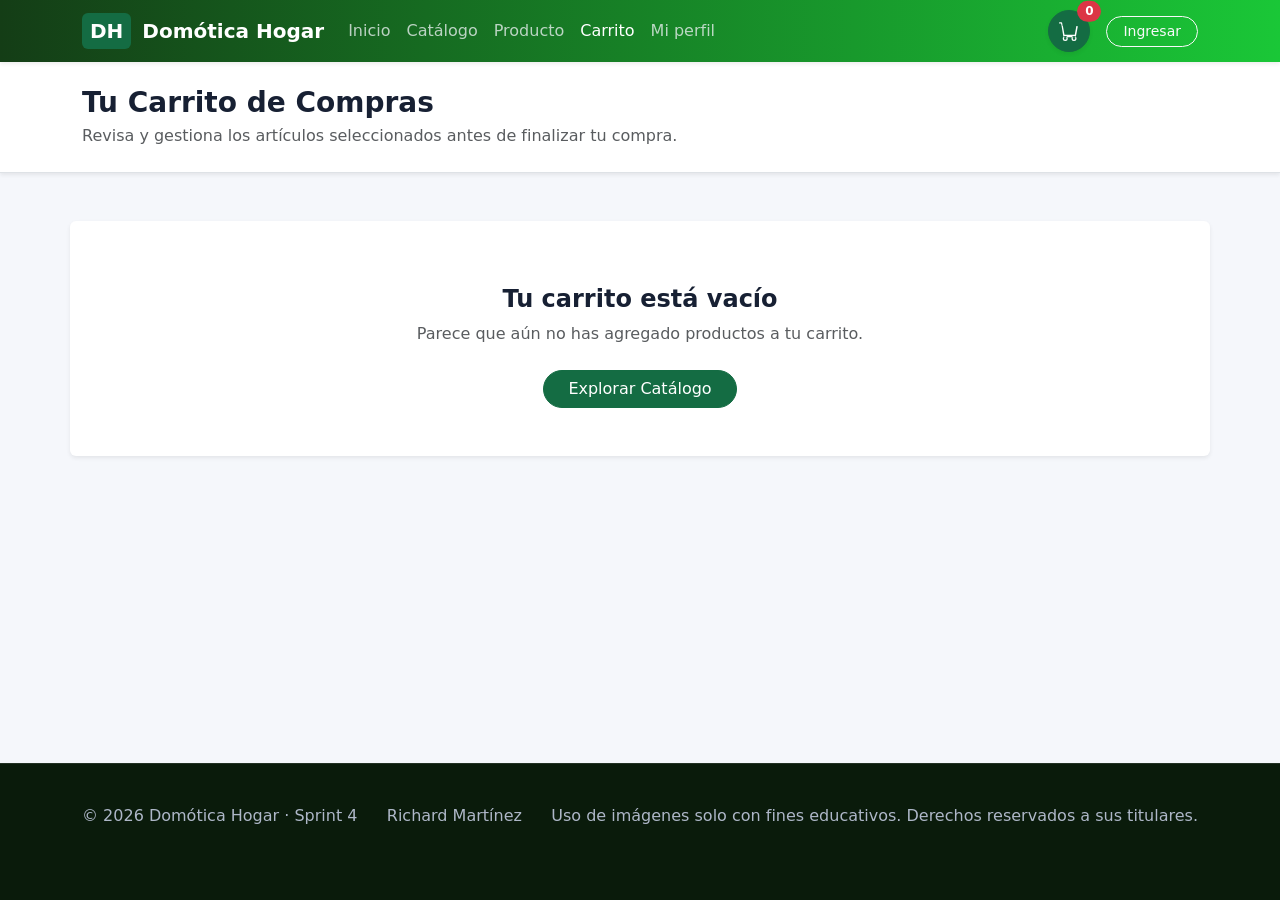
<file: carrito.html>
<!doctype html>
<html lang="es">

<head>
    <meta charset="utf-8">
    <meta name="viewport" content="width=device-width, initial-scale=1">
    <link href="https://cdn.jsdelivr.net/npm/bootstrap@5.3.3/dist/css/bootstrap.min.css" rel="stylesheet">
    <link rel="stylesheet" href="css/styles.css">
    <title>Domótica Hogar | Carrito de Compras</title>
</head>

<body class="d-flex flex-column min-vh-100" data-page="carrito">

    <!-- Navbar Estándar de Index -->
    <nav class="navbar navbar-expand-lg navbar-dark sticky-top shadow-sm">
        <div class="container">
            <a class="navbar-brand fw-bold" href="index.html">
                <span class="brand-mark">DH</span> Domótica Hogar
            </a>

            <button class="navbar-toggler" type="button" data-bs-toggle="collapse" data-bs-target="#mainNav" aria-controls="mainNav" aria-expanded="false" aria-label="Toggle navigation">
                <span class="navbar-toggler-icon"></span>
            </button>

            <div class="collapse navbar-collapse" id="mainNav">
                <ul class="navbar-nav me-auto mb-2 mb-lg-0">
                    <li class="nav-item">
                        <a class="nav-link" data-page="inicio" href="index.html">Inicio</a>
                    </li>
                    <li class="nav-item">
                        <a class="nav-link" data-page="catalogo" href="catalogo.html">Catálogo</a>
                    </li>
                    <li class="nav-item">
                        <a class="nav-link" data-page="producto" href="producto.html">Producto</a>
                    </li>
                    <li class="nav-item">
                        <a class="nav-link active" data-page="carrito" href="carrito.html">Carrito</a>
                    </li>
                    <li class="nav-item">
                        <a class="nav-link" data-page="perfil" href="perfil.html">Mi perfil</a>
                    </li>
                    <li class="nav-item">
                        <a class="nav-link" data-page="admin" href="admin.html">Administración</a>
                    </li>
                </ul>

                <div class="d-flex align-items-center gap-3 mt-3 mt-lg-0">
                    <a href="carrito.html" class="btn text-white position-relative rounded-circle p-2 d-inline-flex align-items-center justify-content-center shadow-sm" title="Carrito de compras" style="width: 42px; height: 42px; background-color: #146c43; border-color: #146c43;">
                        <svg xmlns="http://www.w3.org/2000/svg" width="20" height="20" fill="currentColor" class="bi bi-cart3" viewBox="0 0 16 16">
                            <path d="M0 1.5A.5.5 0 0 1 .5 1H2a.5.5 0 0 1 .485.379L2.89 4H14.5a.5.5 0 0 1 .491.592l-1.5 8A.5.5 0 0 1 13 13H4a.5.5 0 0 1-.491-.408L2.01 3.607 1.61 2H.5a.5.5 0 0 1-.5-.5M3.102 4l1.313 7h8.17l1.313-7zM5 12a2 2 0 1 0 0 4 2 2 0 0 0 0-4m7 0a2 2 0 1 0 0 4 2 2 0 0 0 0-4m-7 1a1 1 0 1 1 0 2 1 1 0 0 1 0-2m7 0a1 1 0 1 1 0 2 1 1 0 0 1 0-2"/>
                        </svg>
                        <span id="cant-carrito" class="position-absolute top-0 start-100 translate-middle badge rounded-pill bg-danger">
                            0
                            <span class="visually-hidden">productos en el carrito</span>
                        </span>
                    </a>

                    <div id="nav-auth-container" class="d-flex align-items-center gap-2">
                        <a href="perfil.html" class="btn btn-outline-light btn-sm rounded-pill px-3">Ingresar</a>
                    </div>
                </div>
            </div>
        </div>
    </nav>

    <!-- Header Carrito -->
    <header class="bg-white py-4 mb-4 border-bottom shadow-sm">
        <div class="container">
            <h1 class="h3 fw-bold mb-1">Tu Carrito de Compras</h1>
            <p class="text-muted mb-0">Revisa y gestiona los artículos seleccionados antes de finalizar tu compra.</p>
        </div>
    </header>

    <!-- Contenido Carrito -->
    <main class="flex-grow-1 container my-4">
        <div class="row g-4" id="contenedor-carrito-vista">
            <div class="col-12 text-center py-5">
                <div class="spinner-border text-success" role="status">
                    <span class="visually-hidden">Cargando carrito...</span>
                </div>
                <p class="text-muted mt-3">Cargando artículos de tu carrito...</p>
            </div>
        </div>
    </main>

    <!-- Footer Estándar de Index -->
    <footer class="footer py-4 mt-auto">
        <div class="container d-flex justify-content-between flex-wrap gap-2 text-center text-md-start">
            <span>© 2026 Domótica Hogar · Sprint 4</span>
            <span>Richard Martínez</span> 
            <span>Uso de imágenes solo con fines educativos. Derechos reservados a sus titulares.</span>
        </div>
    </footer>

    <!-- Toast Estándar -->
    <div class="toast-container position-fixed bottom-0 end-0 p-3">
        <div id="appToast" class="toast">
            <div class="toast-header">
                <strong class="me-auto">Domótica Hogar</strong>
                <button class="btn-close" data-bs-dismiss="toast"></button>
            </div>
            <div class="toast-body" id="toastMessage"></div>
        </div>
    </div>

<!-- Scripts -->
    <script src="https://cdn.jsdelivr.net/npm/bootstrap@5.3.3/dist/js/bootstrap.bundle.min.js"></script>
    <script type="module" src="js/base.js"></script>
    <script type="module" src="js/carrito-view.js"></script>

</body>

</html>
</file>
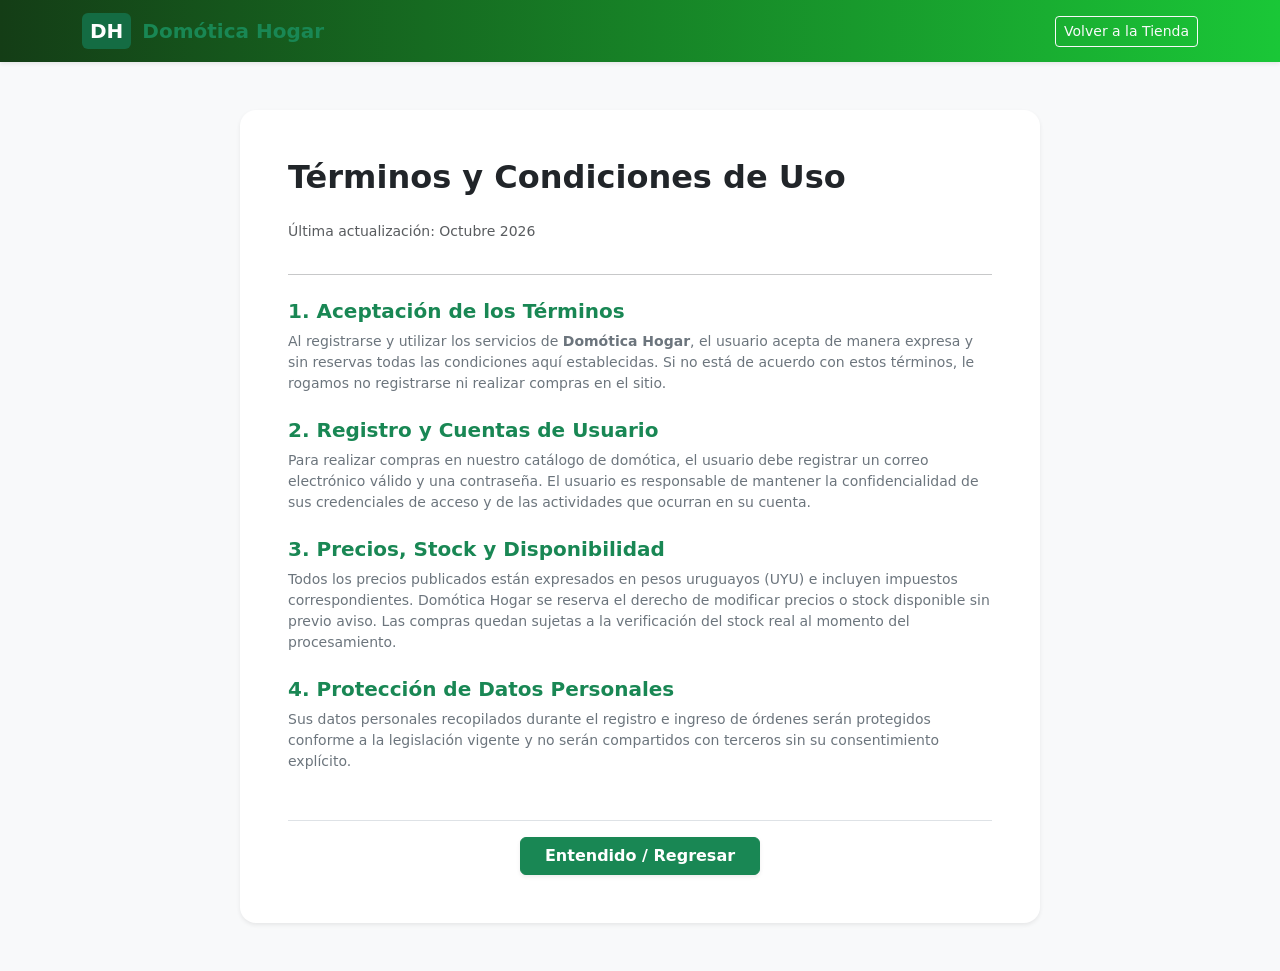
<file: terminos.html>
<!DOCTYPE html>
<html lang="es">
<head>
    <meta charset="UTF-8">
    <meta name="viewport" content="width=device-width, initial-scale=1.0">
    <title>Términos y Condiciones - Domótica Hogar</title>
    <!-- Bootstrap 5 CSS -->
    <link href="https://cdn.jsdelivr.net/npm/bootstrap@5.3.3/dist/css/bootstrap.min.css" rel="stylesheet">
    <link rel="stylesheet" href="css/styles.css">
</head>
<body class="bg-light d-flex flex-column min-vh-100">

    <!-- NAV BAR PRINCIPAL -->
    <nav class="navbar navbar-expand-lg navbar-dark bg-dark shadow-sm">
        <div class="container">
            <a class="navbar-brand fw-bold text-success" href="index.html">
                <span class="brand-mark">DH</span> Domótica Hogar
            </a>
            <button id="btn-regresar-top" class="btn btn-outline-light btn-sm">Volver a la Tienda</button>
        </div>
    </nav>

    <div class="container py-5 my-auto">
        <div class="card border-0 shadow-sm p-4 p-md-5 bg-white mx-auto" style="max-width: 800px;">
            <h1 class="h2 fw-bold text-dark mb-4">Términos y Condiciones de Uso</h1>
            <p class="text-muted small">Última actualización: Octubre 2026</p>
            <hr class="mb-4">

            <section class="mb-4">
                <h2 class="h5 fw-bold text-success">1. Aceptación de los Términos</h2>
                <p class="text-secondary small mb-0">
                    Al registrarse y utilizar los servicios de <strong>Domótica Hogar</strong>, el usuario acepta de manera expresa y sin reservas todas las condiciones aquí establecidas. Si no está de acuerdo con estos términos, le rogamos no registrarse ni realizar compras en el sitio.
                </p>
            </section>

            <section class="mb-4">
                <h2 class="h5 fw-bold text-success">2. Registro y Cuentas de Usuario</h2>
                <p class="text-secondary small mb-0">
                    Para realizar compras en nuestro catálogo de domótica, el usuario debe registrar un correo electrónico válido y una contraseña. El usuario es responsable de mantener la confidencialidad de sus credenciales de acceso y de las actividades que ocurran en su cuenta.
                </p>
            </section>

            <section class="mb-4">
                <h2 class="h5 fw-bold text-success">3. Precios, Stock y Disponibilidad</h2>
                <p class="text-secondary small mb-0">
                    Todos los precios publicados están expresados en pesos uruguayos (UYU) e incluyen impuestos correspondientes. Domótica Hogar se reserva el derecho de modificar precios o stock disponible sin previo aviso. Las compras quedan sujetas a la verificación del stock real al momento del procesamiento.
                </p>
            </section>

            <section class="mb-4">
                <h2 class="h5 fw-bold text-success">4. Protección de Datos Personales</h2>
                <p class="text-secondary small mb-0">
                    Sus datos personales recopilados durante el registro e ingreso de órdenes serán protegidos conforme a la legislación vigente y no serán compartidos con terceros sin su consentimiento explícito.
                </p>
            </section>

            <div class="mt-4 pt-3 border-top text-center">
                <button id="btn-cerrar-terminos" class="btn btn-success fw-bold px-4 shadow-sm">
                    Entendido / Regresar
                </button>
            </div>
        </div>
    </div>

    <script>
        function cerrarOVolver() {
            // Si la página se abrió en una nueva pestaña (target="_blank")
            if (window.opener || window.history.length === 1) {
                window.close();
            } else {
                // Si se navegó en la misma pestaña
                window.history.back();
            }
        }

        document.getElementById('btn-cerrar-terminos')?.addEventListener('click', cerrarOVolver);
        document.getElementById('btn-regresar-top')?.addEventListener('click', cerrarOVolver);
    </script>
</body>
</html>
</file>
<file: css/styles.css>
/* ==========================================================================
   1. VARIABLES Y ESTILOS BASE (CORREGIDO)
   ========================================================================== */
:root {
  --primary: #266d35;
  --secondary: #172033;
  --surface: #f5f7fb;
  --accent: #ffc107;
  --ink: #172033;
}

* {
  box-sizing: border-box;
}

/* Permitir que el HTML se expanda libremente sin limitar el scroll */
html {
  height: auto;
  min-height: 100%;
}

body {
  font-family: Inter, system-ui, -apple-system, sans-serif;
  color: var(--ink);
  background-color: var(--surface);
  min-height: 100vh;
  display: flex;
  flex-direction: column;
  margin: 0;
  padding: 0;
}

/* El main se expande dinómicamente sin generar franjas blancas al final */
main, .flex-grow-1 {
  flex: 1 0 auto;
}

/* ==========================================================================
   2. NAVEGACIÓN Y CABECERA
   ========================================================================== */
.navbar {
  background: linear-gradient(90deg, #143d16, #1ac737);
}

.navbar .nav-link {
  color: #e9f0efc7;
}

.navbar .nav-link.active,
.navbar .nav-link:hover {
  color: #fff;
}

.brand-mark {
  background-color: #146c43;
  color: #ffffff;
  padding: 0.2rem 0.5rem;
  border-radius: 0.375rem;
  font-weight: 700;
  display: inline-block;
  margin-right: 0.25rem;
}

/* ==========================================================================
   3. BOTONES Y ACCESIBILIDAD
   ========================================================================== */
.btn-primary {
  background-color: var(--primary);
  border-color: var(--primary);
}

.btn-primary:hover,
.btn-primary:focus {
  background-color: #1c5227;
  border-color: #0d2913;
}

.btn-secondary {
  background-color: var(--secondary);
  border-color: var(--secondary);
}

.btn-verde-domotica {
  background-color: #146c43;
  color: #ffffff;
  border: 1px solid #146c43;
  transition: all 0.25s ease-in-out;
}

.btn-verde-domotica:hover {
  background-color: #0f5132;
  border-color: #0f5132;
  color: #ffffff;
  box-shadow: 0 4px 10px rgba(20, 108, 67, 0.25);
}

a:focus-visible,
button:focus-visible,
.btn:focus-visible,
.form-control:focus {
  outline: 3px solid var(--accent) !important;
  box-shadow: 0 0 0 0.2rem rgba(255, 193, 7, 0.35) !important;
}

/* ==========================================================================
   4. HERO Y SECCIÓN DE PRESENTACIÓN
   ========================================================================== */
.hero {
  background: radial-gradient(circle at 15% 20%, #d7e2d8 0, #fff 48%, #eef3ff 100%);
}

.hero-card {
  position: relative;
  background: #fff;
  border-radius: 24px;
  padding: 12px;
  box-shadow: 0 20px 50px rgba(26, 78, 37, 0.15);
}

.hero-card img {
  height: 420px;
  width: 100%;
  object-fit: cover;
  border-radius: 16px; 
}

.hero-card-header {
  display: flex;
  gap: 7px;
  padding: 5px 4px 12px;
}

.dot {
  width: 9px;
  height: 9px;
  border-radius: 50%;
  background: #e0efdc;
}

.dot:first-child { background: #6bb0ff; }
.dot:nth-child(2) { background: #3bc1ff; }
.dot:nth-child(3) { background: #51cf66; }

.floating-card {
  position: absolute;
  left: 20px; 
  bottom: 30px;
  background: #fff;
  padding: 18px 22px;
  border-radius: 16px;
  box-shadow: 0 18px 40px #1720332e;
  display: flex;
  flex-direction: column;
}

/* ==========================================================================
   5. COMPONENTES Y TARJETAS DE PRODUCTO
   ========================================================================== */
.metric {
  background: #fff;
  border: 1px solid #e7eaf0;
  border-radius: 14px;
  padding: 14px;
  text-align: center;
  display: flex;
  flex-direction: column;
}

.metric span {
  font-size: 0.75rem;
  color: #0f220e;
}

.section-heading {
  display: flex;
  justify-content: space-between;
  align-items: flex-end;
}

.eyebrow {
  font-size: 0.75rem;
  text-transform: uppercase;
  letter-spacing: 0.14em;
  color: var(--primary);
  font-weight: 800;
}

.student-task {
  display: flex;
  gap: 16px;
  background: #fff;
  border-left: 5px solid var(--primary);
  border-radius: 14px;
  padding: 20px;
}

.student-task-number {
  display: grid;
  place-items: center;
  flex: 0 0 40px;
  height: 40px;
  border-radius: 50%;
  background: var(--primary);
  color: #fff;
  font-weight: 800;
}

.placeholder-product {
  height: 100%;
  background: #fff;
  border-radius: 18px;
  overflow: hidden;
  box-shadow: 0 10px 28px #17203314;
}

.card {
  border: none;
  border-radius: 16px;
  overflow: hidden;
  box-shadow: 0 10px 28px rgba(23, 32, 51, 0.08);
  transition: transform 0.2s ease, box-shadow 0.2s ease;
}

.card:hover {
  transform: translateY(-4px);
  box-shadow: 0 16px 35px rgba(23, 32, 51, 0.12);
}

.card-img-top {
  height: 220px;
  object-fit: cover;
}

.carousel-item img {
  height: 400px;
  object-fit: cover;
}

/* ==========================================================================
   6. SECCIÓN DE BENEFICIOS (VERDE OSCURO)
   ========================================================================== */
.benefits {
  background: #0f2210;
  color: #ffffff;
  width: 100%;
}

.benefit-card p {
  color: #e7eeea;
}

/* ==========================================================================
   7. PIE DE PÁGINA (FOOTER CON ESPACIO EXTRA AL FINAL)
   ========================================================================== */
footer, .footer {
  background-color: #0a1b0b !important;
  color: #aeb7c8 !important;
  width: 100%;
  margin-top: auto;
  flex-shrink: 0;
  position: relative;
  z-index: 100;
  padding-top: 2.5rem !important;
  padding-bottom: 4.5rem !important; /* <--- Colchón amplio para que el texto nunca quede cortado abajo */
  border-top: 1px solid rgba(255, 255, 255, 0.1);
}

/* ==========================================================================
   8. ADAPTACIONES RESPONSIVAS
   ========================================================================== */
@media (max-width: 767px) {
  .floating-card {
    position: static;
    margin-top: 10px;
  }

  .hero-card img {
    height: 320px;
  }

  .section-heading {
    align-items: flex-start;
    flex-direction: column;
  }
}

@media (max-width: 575px) {
  .carousel-item img {
    height: 240px;
  }

  .hero-card img {
    height: 220px;
  }
}
/* Notificaciones Toast siempre visibles en capa superior */
.toast-container {
  z-index: 9999 !important;
}
</file>
